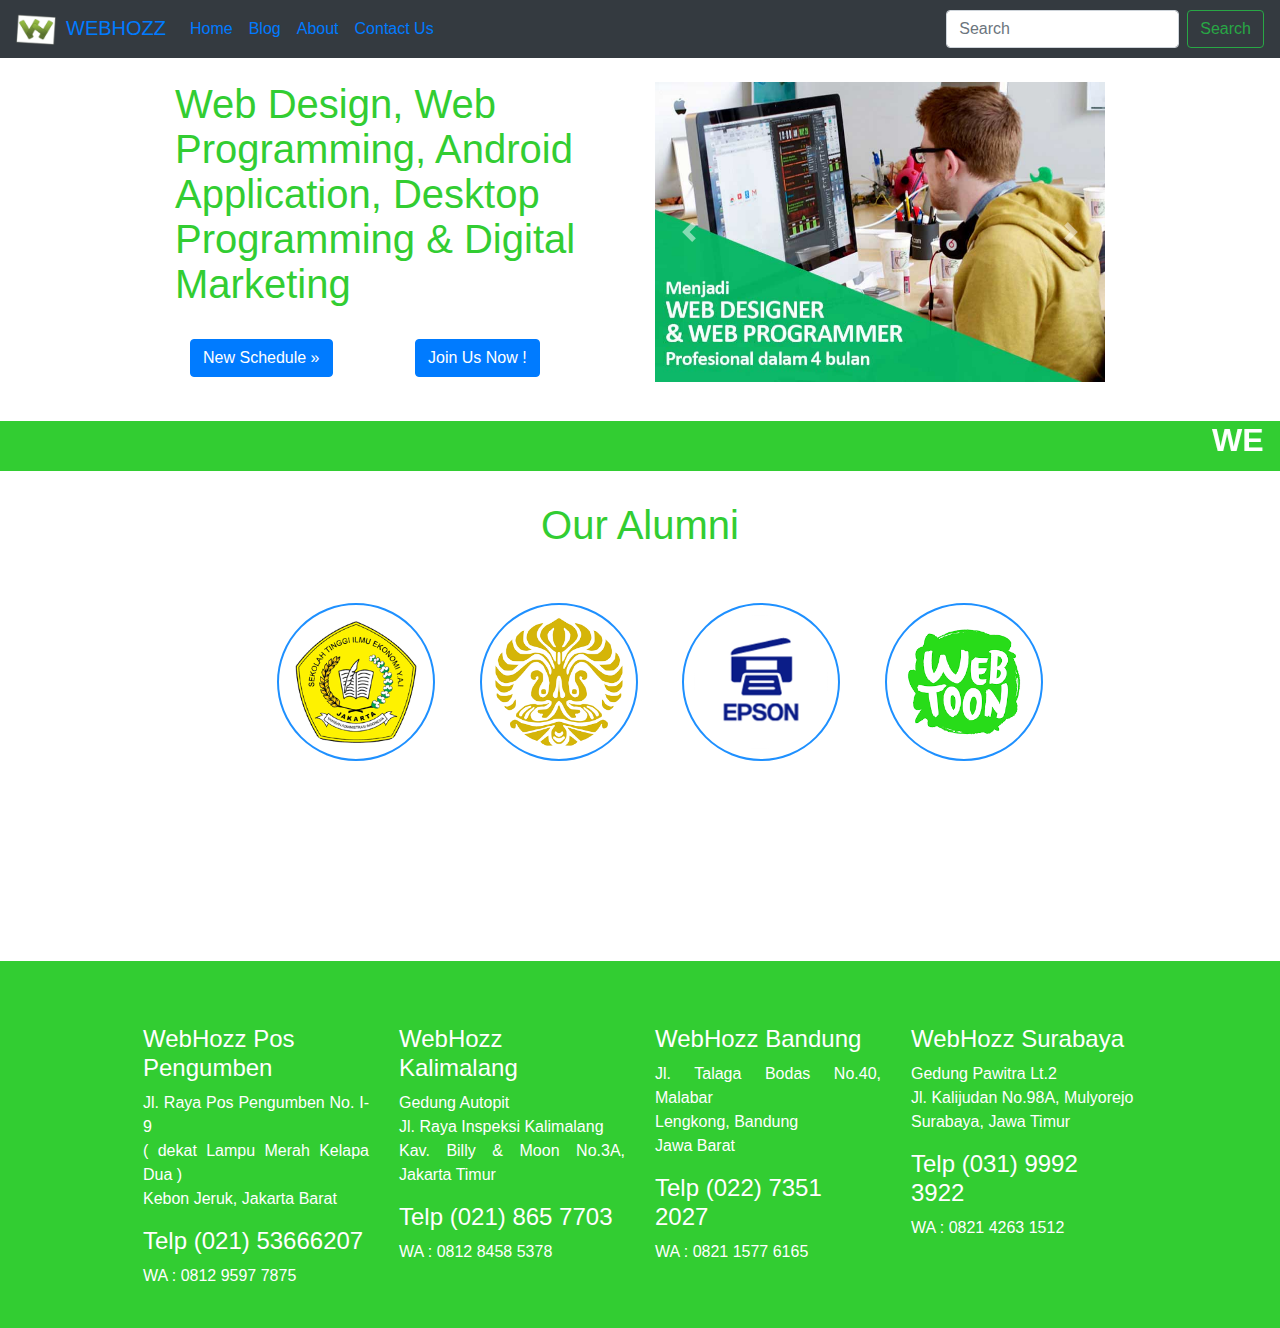
<file: index.html>
<!DOCTYPE html>
<html>
<head>
    <title>WEBHOZZ PROJECT</title>
    <meta name="viewport" content="width=device-width, initial-scale=1">
    <!--CSS Bootstrap-->
    <link rel="stylesheet" href="bootstrap.min.css">

    <!--CSS Font Awesome-->
    <link rel="stylesheet" type="text/css" href="fontawesome.min.css">

    <!--Custom CSS-->
    <link rel="stylesheet" href="desain.css">
</head>

<body>

    
    

    <!-- row 1 -->
    <div class="container" style="max-width: 100%; padding: 0px;">
   	    <nav class="navbar navbar-expand-lg navbar-light-dark bg-dark">
        <a class="navbar-brand" href=""><img src="logo.png" width="50" alt="logo" title="logo">WEBHOZZ</a>
        <button class="navbar-toggler" type="button" data-toggle="collapse" data-target="#navbarSupportedContent" aria-controls="navbarSupportedContent" aria-expanded="false" aria-label="Toggle navigation">
            <span class="navbar-toggler-icon"></span>
        </button>

        <div class="collapse navbar-collapse" id="navbarSupportedContent">
            <ul class="navbar-nav mr-auto">
            <li class="nav-item active">
                <a class="nav-link" href="index.html">Home <span class="sr-only">(current)</span></a>
            </li>
            <li class="nav-item">
                <a class="nav-link" href="blog.html">Blog</a>
            </li>
            <li class="nav-item">
                <a class="nav-link" href="about.html">About</a>
            </li>
            <li class="nav-item">
                <a class="nav-link" href="contact.html">Contact Us</a>
            </li>
            </ul>
            <form class="form-inline my-2 my-lg-0">
            <input class="form-control mr-sm-2" type="search" placeholder="Search" aria-label="Search">
            <button class="btn btn-outline-success my-2 my-sm-0" type="submit">Search</button>
            </form>
        </div>
        </nav>
   	 
    </div>


    <!-- row 2 -->
    <div class="container" style="max-width: 75%; margin: 0px auto;">
   	 <div class="row">
   		 <!-- tampilan kiri -->
   		 <div class="col-sm-6">
   			 <br>
   			 <h1 style="color: #32CD32; line-height: 45px;">
   				 Web Design, Web Programming, Android Application, Desktop Programming
   				 & Digital Marketing
   			 </h1>
   			 <br>
            <div class="container">
                <div class="row">
                    <div class="col-sm-6">
                        <button class="btn btn-primary" style="margin-right: 20px; margin-bottom:20px">New Schedule &raquo;</button>
                    </div>
                    <div class="col-sm-6">
                        <button class="btn btn-primary">Join Us Now !</button>
                    </div>
                </div>
            </div>
   		 </div>
   		 <!-- tampilan kanan -->
   		 <div class="col-sm-6">
   			 <br>
   			 <div id="carouselExampleControls" class="carousel slide" data-ride="carousel">
   			   <div class="carousel-inner">
   			 	<div class="carousel-item active">
   			   	<img class="d-block w-100" src="1.jpg" height="300px" alt="First slide">
   			 	</div>
   			 	<div class="carousel-item">
   			   	<img class="d-block w-100" src="2.jpg" height="300px" alt="Second slide">
   			 	</div>
   			 	<div class="carousel-item">
   			   	<img class="d-block w-100" src="3.jpg" height="300px" alt="Third slide">
   			 	</div>
   			 	<div class="carousel-item">
   			   	<img class="d-block w-100" src="4.JPG" height="300px" alt="Third slide">
   			 	</div>
   			   </div>
   			   <a class="carousel-control-prev" href="#carouselExampleControls" role="button" data-slide="prev">
   			 	<span class="carousel-control-prev-icon" aria-hidden="true"></span>
   			 	<span class="sr-only">Previous</span>
   			   </a>
   			   <a class="carousel-control-next" href="#carouselExampleControls" role="button" data-slide="next">
   			 	<span class="carousel-control-next-icon" aria-hidden="true"></span>
   			 	<span class="sr-only">Next</span>
   			   </a>
   			 </div>
   		 </div>
   	 </div>
    </div>
    <br>
    <!-- row 3 -->
    <div class="container" style="max-width: 100%;">
   	 <div class="row" style="background-color: #32CD32; height: 50px; line-height: 50px; text-align: center; color: white; font-size: 25px;">
   		 <div class="col-sm-12">
   			 <marquee behavior="left"><h2><b>WEBHOZZ : Web Design, Web Programming, Android Application, Desktop Programming
   				 & Digital Marketing</b></h2></marquee>
   		 </div>
   	 </div>
    </div>
    <br>
    <!-- row 4 -->
    <div class="container" style="max-width: 75%;">
   	 <div class="row">
   		 <div class="col-sm-12" style="margin-left: 0px; text-align: center;">
   			 <span style="font-size: 40px; color: #32CD32;">Our Alumni</span>
   			 <br><br><br>
   			 <a href="" title="YAI"><img src="YAI.png" width="17%" style="border:2px solid #1E90FF; border-radius: 10em; margin: 0px 40px; padding:10px;"></a>
   			 <a href="" title="Universitas Indonesia"><img src="universitasindonesia.png" width="17%" style="border:2px solid #1E90FF; border-radius: 10em; background: transparent; padding:10px;"></a>
   			 <a href="" title="Epson"><img src="epson.png" width="17%" style="border:2px solid #1E90FF; border-radius: 10em; margin: 0px 40px; padding:10px;"></a>
   			 <a href="" title="Webtoon"><img src="webtoon.png" width="17%" style="border:2px solid #1E90FF; border-radius: 10em; margin: 0px 0px; padding:10px;"></a>
   		 </div>
   	 </div>
    </div>
    <!-- row 5 -->
    <div class="container" style="max-width: 100%; background-color: #32CD32; padding: 20px 0px; margin-top: 200px;">
   	 <br>
   	 <div class="row" style="width: 80%; margin: 20px auto; color: white;">
   		 <div class="col-sm-3">
   			 <h4>WebHozz Pos Pengumben</h4>
   			 <p align="justify">
   				 Jl. Raya Pos Pengumben No. I-9 <br>
   				 ( dekat Lampu Merah Kelapa Dua ) <br>
   				 Kebon Jeruk, Jakarta Barat
   			 </p>
   			 <h4>Telp (021) 53666207</h4>
   			 WA : 0812 9597 7875
   		 </div>
   		 <div class="col-sm-3">
   			 <h4>WebHozz Kalimalang</h4>
   			 <p align="justify">
   				 Gedung Autopit <br>
   				 Jl. Raya Inspeksi Kalimalang <br>
   				 Kav. Billy & Moon No.3A, Jakarta Timur
   			 </p>
   			 <h4>Telp (021) 865 7703</h4>
   			 WA : 0812 8458 5378
   		 </div>
   		 <div class="col-sm-3">
   			 <h4>WebHozz Bandung</h4>
   			 <p align="justify">
   				 Jl. Talaga Bodas No.40, Malabar <br>
   				 Lengkong, Bandung <br>
   				 Jawa Barat
   			 </p>
   			 <h4>Telp (022) 7351 2027</h4>
   			 WA : 0821 1577 6165
   		 </div>
   		 <div class="col-sm-3">
   			 <h4>WebHozz Surabaya</h4>
   			 <p align="justify">
   				 Gedung Pawitra Lt.2 <br>
   				 Jl. Kalijudan No.98A, Mulyorejo <br>
   				 Surabaya, Jawa Timur  
   			 </p>
   			 <h4>Telp (031) 9992 3922</h4>
   			 WA : 0821 4263 1512
   		 </div>
   	 </div>
    </div>


    <!--Javascript Area-->
    <script src="jquery-3.2.1.slim.min.js" type="text/javascript"></script>
    <script src="bootstrap.min.js"></script>
    <script src="popper.min.js"></script>
</body>
</html>
</file>
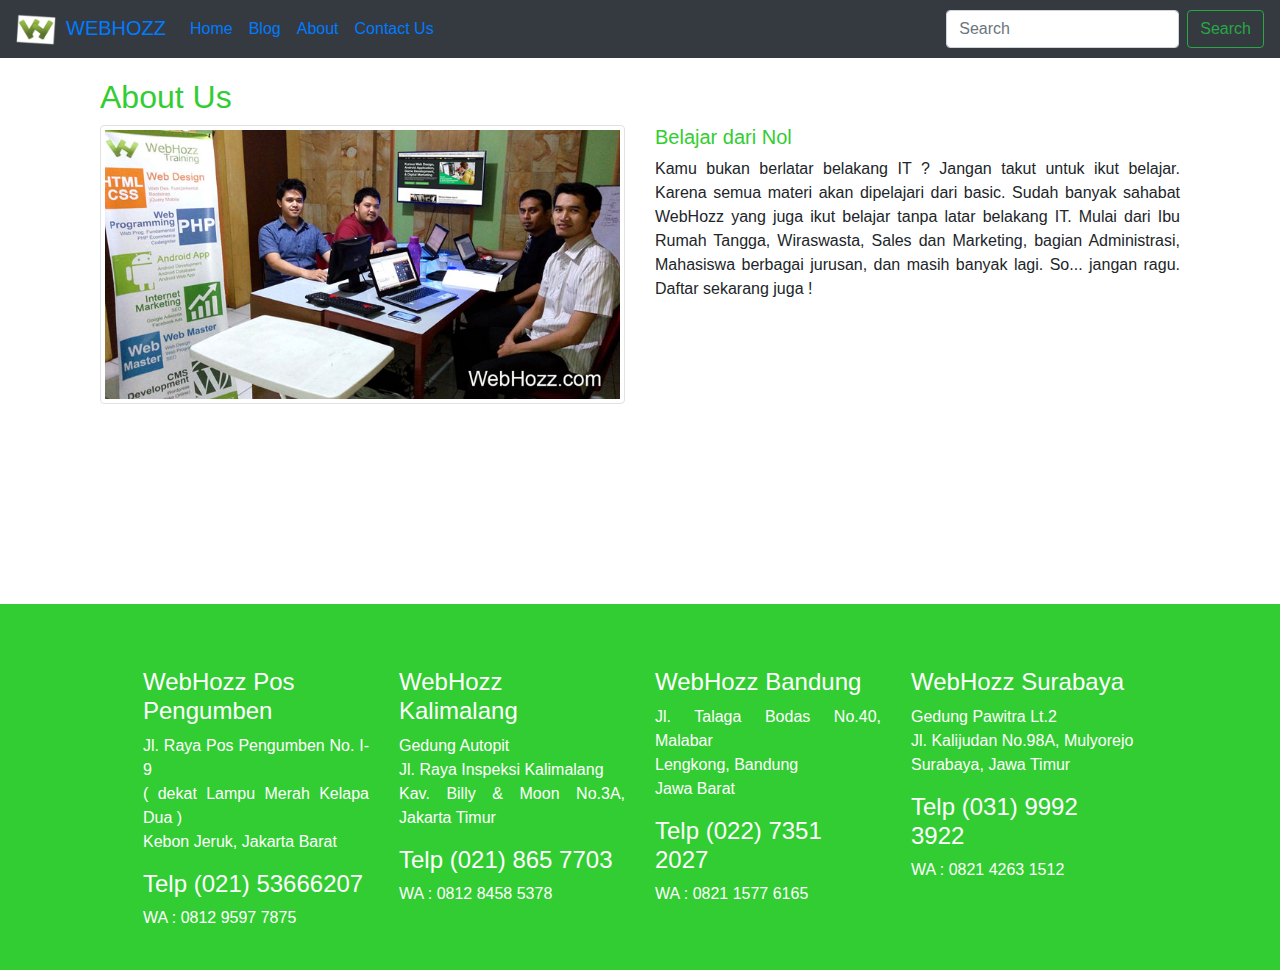
<file: about.html>
<!DOCTYPE html>
<html>
<head>
    <title>WEBHOZZ PROJECT</title>
    <meta name="viewport" content="width=device-width, initial-scale=1">
    <!--CSS Bootstrap-->
    <link rel="stylesheet" href="bootstrap.min.css">

    <!--CSS Font Awesome-->
    <link rel="stylesheet" type="text/css" href="fontawesome.min.css">

    <!--Custom CSS-->
    <link rel="stylesheet" href="desain.css">
</head>

<body>
    
    <!-- row 1 -->
    <div class="container" style="max-width: 100%; padding: 0px;">
   	    <nav class="navbar navbar-expand-lg navbar-light-dark bg-dark">
        <a class="navbar-brand" href=""><img src="logo.png" width="50" alt="logo" title="logo">WEBHOZZ</a>
        <button class="navbar-toggler" type="button" data-toggle="collapse" data-target="#navbarSupportedContent" aria-controls="navbarSupportedContent" aria-expanded="false" aria-label="Toggle navigation">
            <span class="navbar-toggler-icon"></span>
        </button>

        <div class="collapse navbar-collapse" id="navbarSupportedContent">
            <ul class="navbar-nav mr-auto">
            <li class="nav-item active">
                <a class="nav-link" href="index.html">Home <span class="sr-only">(current)</span></a>
            </li>
            <li class="nav-item">
                <a class="nav-link" href="blog.html">Blog</a>
            </li>
            <li class="nav-item">
                <a class="nav-link" href="about.html">About</a>
            </li>
            <li class="nav-item">
                <a class="nav-link" href="contact.html">Contact Us</a>
            </li>
            </ul>
            <form class="form-inline my-2 my-lg-0">
            <input class="form-control mr-sm-2" type="search" placeholder="Search" aria-label="Search">
            <button class="btn btn-outline-success my-2 my-sm-0" type="submit">Search</button>
            </form>
        </div>
        </nav>
   	 
    </div>
		
    <!-- row 2 -->
    <div class="container">
   	 <div class="row" style="width: 100%; margin: 20px auto;">

   		 <div class="col-md-12">
   			 <h2 style="color: #32CD32;">About Us</h2>
   		 </div>
   		 
   		 <div class="col-md-6">
   		 
   			 <img src="3.jpg" class="img-thumbnail">

   		 </div>

   		 <div class="col-md-6">
   			 <h5 style="color: #32CD32;">Belajar dari Nol</h5>

   			 <p align="justify">
   				Kamu bukan berlatar belakang IT ? Jangan takut untuk ikut belajar. Karena semua materi akan dipelajari dari basic. Sudah banyak sahabat WebHozz yang juga ikut belajar tanpa latar belakang IT. Mulai dari Ibu Rumah Tangga, Wiraswasta, Sales dan Marketing, bagian Administrasi, Mahasiswa berbagai jurusan, dan masih banyak lagi.

					So... jangan ragu. Daftar sekarang juga !
   			 </p>
   		 </div>
   	 </div>
    </div>
    <!-- row 3 -->
    <div class="container" style="max-width: 100%; background-color: #32CD32;  padding: 20px 0px; margin-top: 200px;">
   	 <br>
   	 <div class="row" style="width: 80%; margin: 20px auto; color: white;">
   		 <div class="col-sm-3">
   			 <h4>WebHozz Pos Pengumben</h4>
   			 <p align="justify">
   				 Jl. Raya Pos Pengumben No. I-9 <br>
   				 ( dekat Lampu Merah Kelapa Dua ) <br>
   				 Kebon Jeruk, Jakarta Barat
   			 </p>
   			 <h4>Telp (021) 53666207</h4>
   			 WA : 0812 9597 7875
   		 </div>
   		 <div class="col-sm-3">
   			 <h4>WebHozz Kalimalang</h4>
   			 <p align="justify">
   				 Gedung Autopit <br>
   				 Jl. Raya Inspeksi Kalimalang <br>
   				 Kav. Billy & Moon No.3A, Jakarta Timur
   			 </p>
   			 <h4>Telp (021) 865 7703</h4>
   			 WA : 0812 8458 5378
   		 </div>
   		 <div class="col-sm-3">
   			 <h4>WebHozz Bandung</h4>
   			 <p align="justify">
   				 Jl. Talaga Bodas No.40, Malabar <br>
   				 Lengkong, Bandung <br>
   				 Jawa Barat
   			 </p>
   			 <h4>Telp (022) 7351 2027</h4>
   			 WA : 0821 1577 6165
   		 </div>
   		 <div class="col-sm-3">
   			 <h4>WebHozz Surabaya</h4>
   			 <p align="justify">
   				 Gedung Pawitra Lt.2 <br>
   				 Jl. Kalijudan No.98A, Mulyorejo <br>
   				 Surabaya, Jawa Timur  
   			 </p>
   			 <h4>Telp (031) 9992 3922</h4>
   			 WA : 0821 4263 1512
   		 </div>
   	 </div>
    </div>




    <!--Javascript Area-->
    <script src="jquery-3.2.1.slim.min.js" type="text/javascript"></script>
    <script src="bootstrap.min.js"></script>
    <script src="popper.min.js"></script>
</body>
</html>
</file>
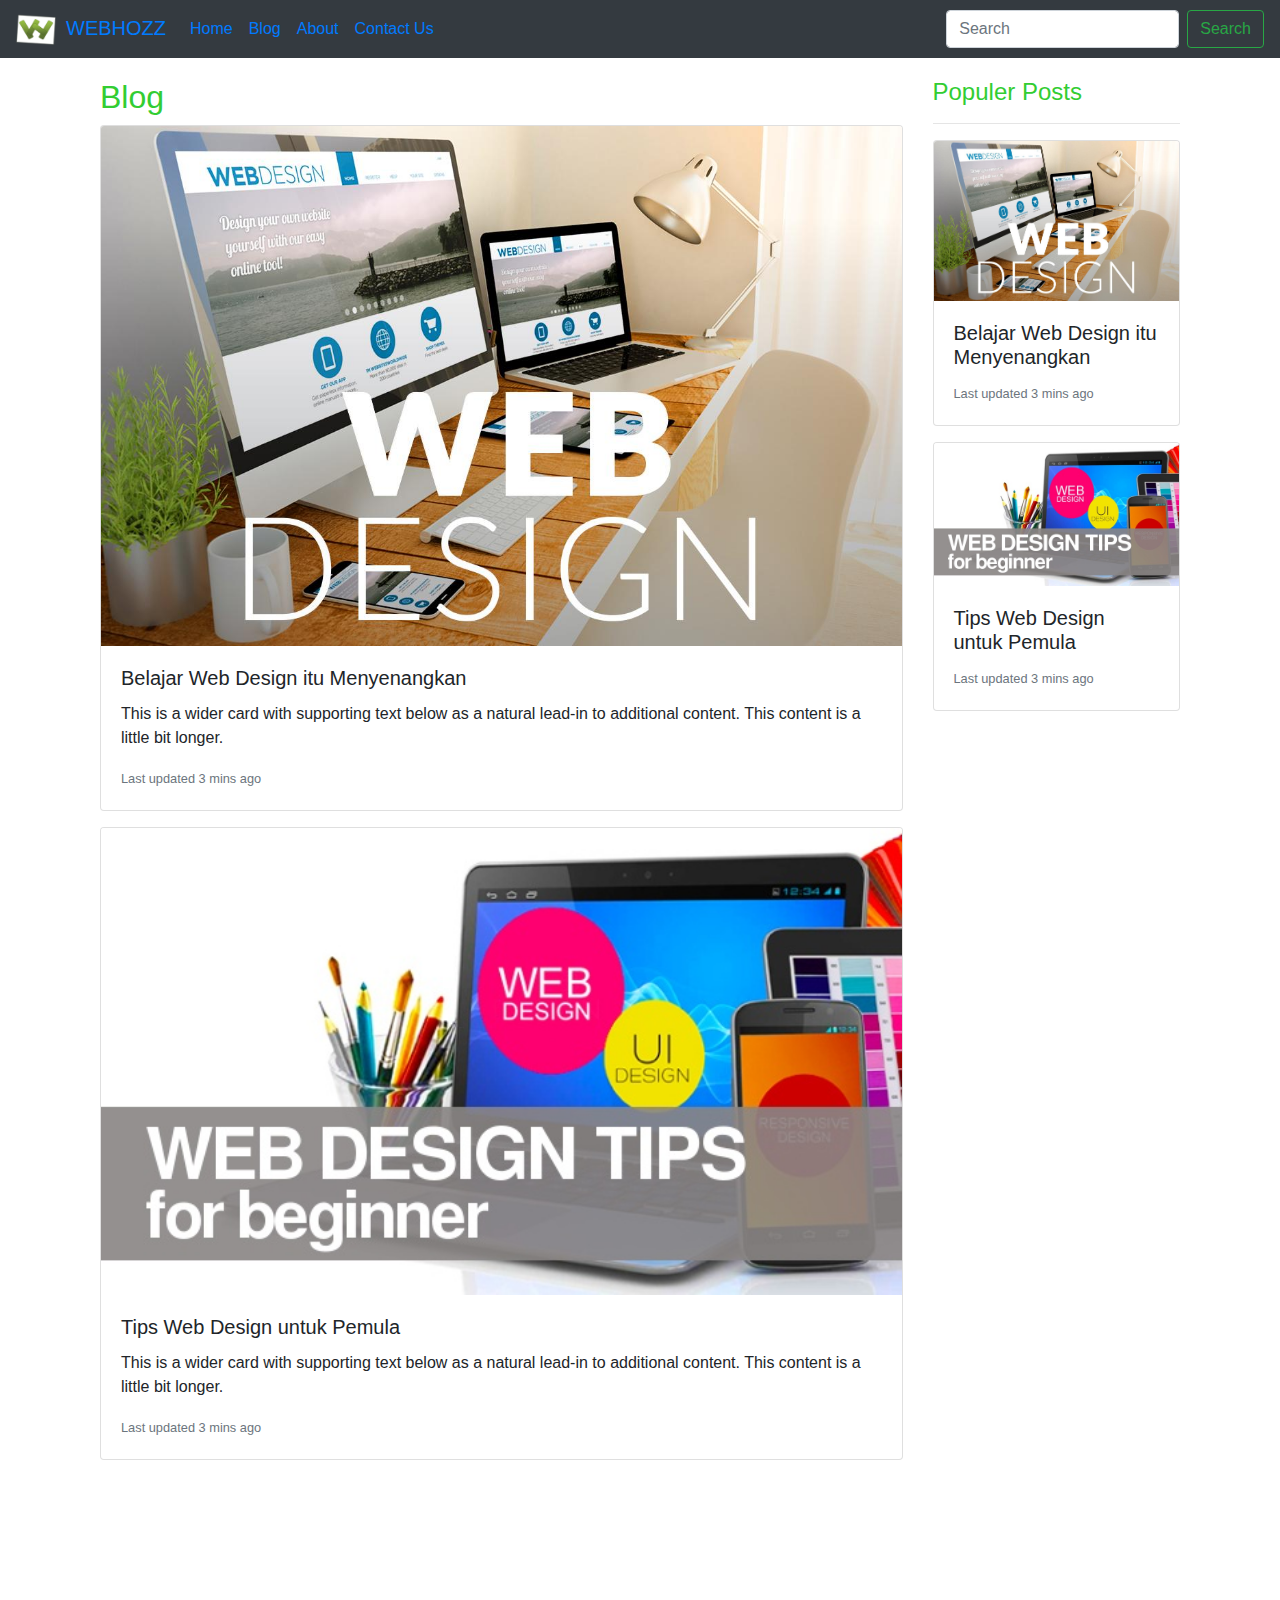
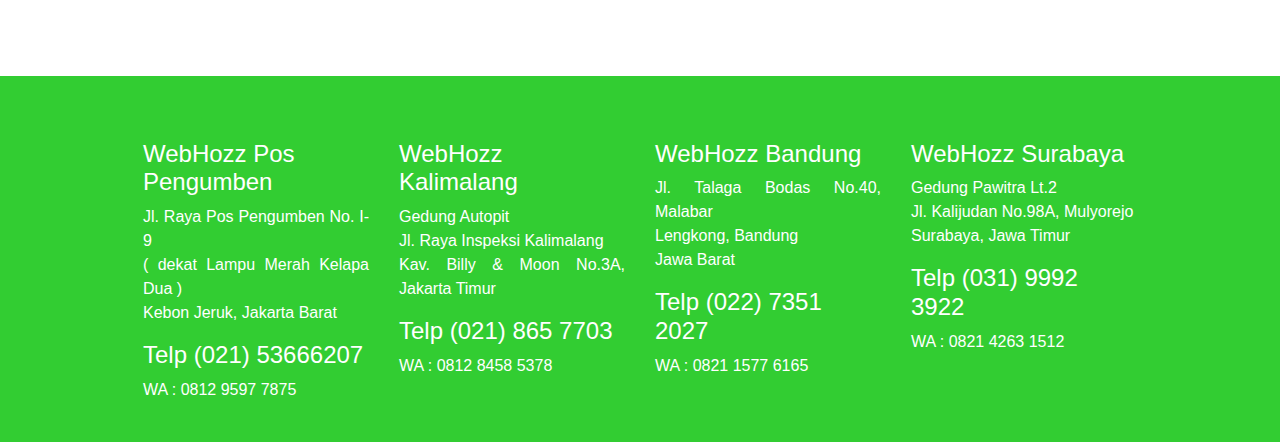
<file: blog.html>
<!DOCTYPE html>
<html>
<head>
    <title>WEBHOZZ PROJECT</title>
    <meta name="viewport" content="width=device-width, initial-scale=1">
    <!--CSS Bootstrap-->
    <link rel="stylesheet" href="bootstrap.min.css">

    <!--CSS Font Awesome-->
    <link rel="stylesheet" type="text/css" href="fontawesome.min.css">

    <!--Custom CSS-->
    <link rel="stylesheet" href="desain.css">
</head>

<body>
    
    <!-- row 1 -->
    <div class="container" style="max-width: 100%; padding: 0px;">
   	    <nav class="navbar navbar-expand-lg navbar-light-dark bg-dark">
        <a class="navbar-brand" href=""><img src="logo.png" width="50" alt="logo" title="logo">WEBHOZZ</a>
        <button class="navbar-toggler" type="button" data-toggle="collapse" data-target="#navbarSupportedContent" aria-controls="navbarSupportedContent" aria-expanded="false" aria-label="Toggle navigation">
            <span class="navbar-toggler-icon"></span>
        </button>

        <div class="collapse navbar-collapse" id="navbarSupportedContent">
            <ul class="navbar-nav mr-auto">
            <li class="nav-item active">
                <a class="nav-link" href="index.html">Home <span class="sr-only">(current)</span></a>
            </li>
            <li class="nav-item">
                <a class="nav-link" href="blog.html">Blog</a>
            </li>
            <li class="nav-item">
                <a class="nav-link" href="about.html">About</a>
            </li>
            <li class="nav-item">
                <a class="nav-link" href="contact.html">Contact Us</a>
            </li>
            </ul>
            <form class="form-inline my-2 my-lg-0">
            <input class="form-control mr-sm-2" type="search" placeholder="Search" aria-label="Search">
            <button class="btn btn-outline-success my-2 my-sm-0" type="submit">Search</button>
            </form>
        </div>
        </nav>
   	 
    </div>
	
    <!-- row 2 -->
    <div class="container">
   	 <div class="row" style="width: 100%; margin: 20px auto;">
   		 <div class="col-md-9">
   			 <h2 style="color: #32CD32;">Blog</h2>
   			 <div class="card mb-3">
   			   <img class="card-img-top" src="webdesign2.jpg" alt="Card image cap">
   			   <div class="card-body">
   			 	<h5 class="card-title">Belajar Web Design itu Menyenangkan</h5>
   			 	<p class="card-text">This is a wider card with supporting text below as a natural lead-in to additional content. This content is a little bit longer.</p>
   			 	<p class="card-text"><small class="text-muted">Last updated 3 mins ago</small></p>
   			   </div>
   			 </div>
    
   			 <div class="card mb-3">
   			   <img class="card-img-top" src="webdesign1.jpg" alt="Card image cap">
   			   <div class="card-body">
   			 	<h5 class="card-title">Tips Web Design untuk Pemula</h5>
   			 	<p class="card-text">This is a wider card with supporting text below as a natural lead-in to additional content. This content is a little bit longer.</p>
   			 	<p class="card-text"><small class="text-muted">Last updated 3 mins ago</small></p>
   			   </div>
   			 </div>
   		 </div>
   		 <div class="col-md-3">
   			 <h4 style="color: #32CD32;">Populer Posts</h4>
   			 <hr>
   			 <div class="card mb-3">
   			   <img class="card-img-top" src="webdesign2.jpg" alt="Card image cap">
   			   <div class="card-body">
   			 	<h5 class="card-title">Belajar Web Design itu Menyenangkan</h5>
   			 	<p class="card-text"><small class="text-muted">Last updated 3 mins ago</small></p>
   			   </div>
   			 </div>
   			 <div class="card mb-3">
   			   <img class="card-img-top" src="webdesign1.jpg" alt="Card image cap">
   			   <div class="card-body">
   			 	<h5 class="card-title">Tips Web Design untuk Pemula</h5>
   			 	<p class="card-text"><small class="text-muted">Last updated 3 mins ago</small></p>
   			   </div>
   			 </div>
   		 </div>
   	 </div>
    </div>
    <!-- row 3 -->
    <div class="container" style="max-width: 100%; background-color: #32CD32;  padding: 20px 0px; margin-top: 200px;">
   	 <br>
   	 <div class="row" style="width: 80%; margin: 20px auto; color: white;">
   		 <div class="col-sm-3">
   			 <h4>WebHozz Pos Pengumben</h4>
   			 <p align="justify">
   				 Jl. Raya Pos Pengumben No. I-9 <br>
   				 ( dekat Lampu Merah Kelapa Dua ) <br>
   				 Kebon Jeruk, Jakarta Barat
   			 </p>
   			 <h4>Telp (021) 53666207</h4>
   			 WA : 0812 9597 7875
   		 </div>
   		 <div class="col-sm-3">
   			 <h4>WebHozz Kalimalang</h4>
   			 <p align="justify">
   				 Gedung Autopit <br>
   				 Jl. Raya Inspeksi Kalimalang <br>
   				 Kav. Billy & Moon No.3A, Jakarta Timur
   			 </p>
   			 <h4>Telp (021) 865 7703</h4>
   			 WA : 0812 8458 5378
   		 </div>
   		 <div class="col-sm-3">
   			 <h4>WebHozz Bandung</h4>
   			 <p align="justify">
   				 Jl. Talaga Bodas No.40, Malabar <br>
   				 Lengkong, Bandung <br>
   				 Jawa Barat
   			 </p>
   			 <h4>Telp (022) 7351 2027</h4>
   			 WA : 0821 1577 6165
   		 </div>
   		 <div class="col-sm-3">
   			 <h4>WebHozz Surabaya</h4>
   			 <p align="justify">
   				 Gedung Pawitra Lt.2 <br>
   				 Jl. Kalijudan No.98A, Mulyorejo <br>
   				 Surabaya, Jawa Timur  
   			 </p>
   			 <h4>Telp (031) 9992 3922</h4>
   			 WA : 0821 4263 1512
   		 </div>
   	 </div>
    </div>



    <!--Javascript Area-->
    <script src="jquery-3.2.1.slim.min.js" type="text/javascript"></script>
    <script src="bootstrap.min.js"></script>
    <script src="popper.min.js"></script>
</body>
</html>
</file>
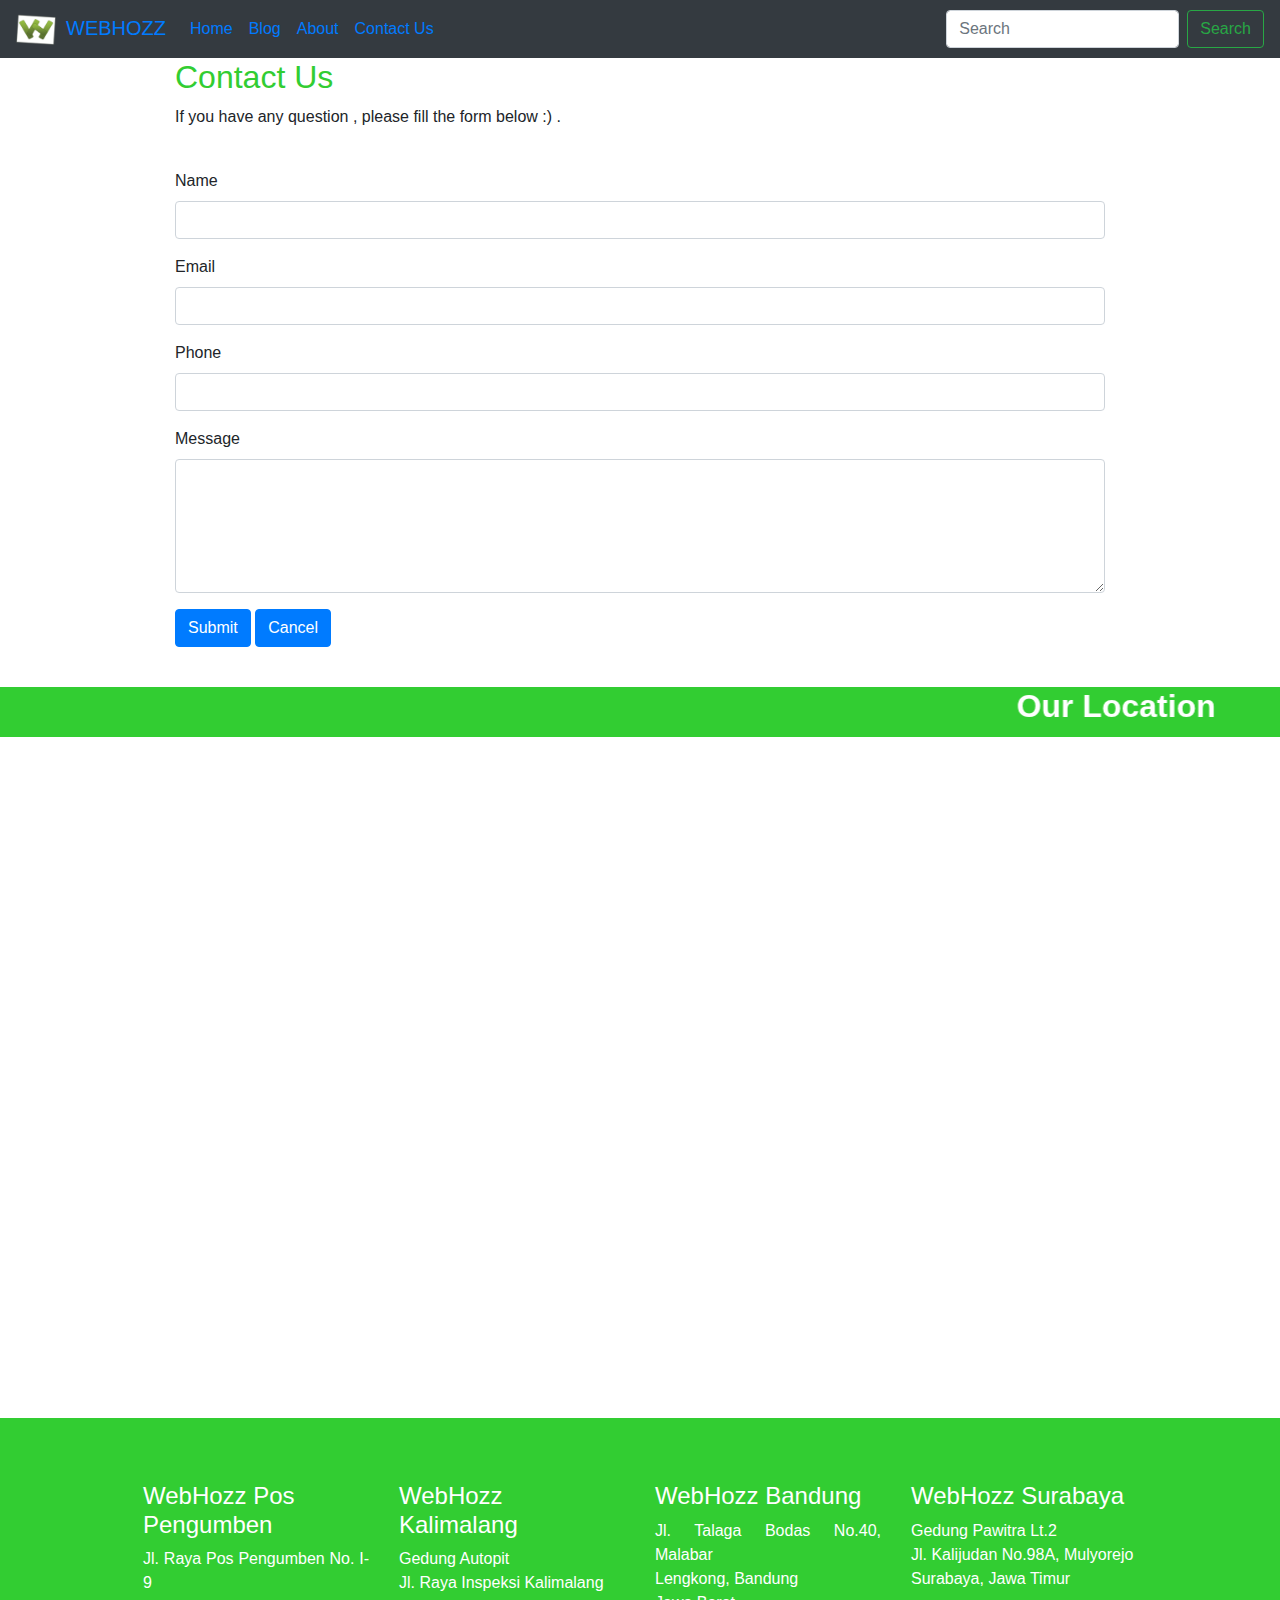
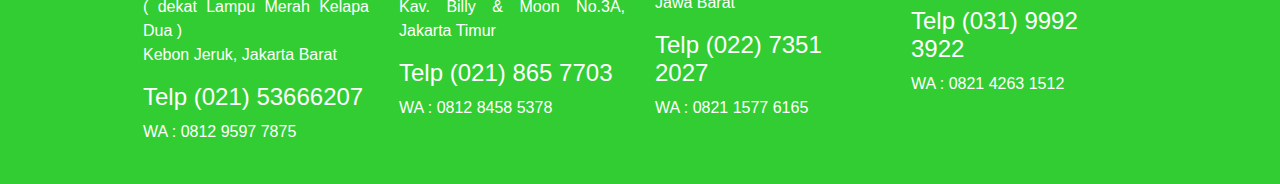
<file: contact.html>
<!DOCTYPE html>
<html>
<head>
    <title>WEBHOZZ PROJECT</title>
    <meta name="viewport" content="width=device-width, initial-scale=1">
    <!--CSS Bootstrap-->
    <link rel="stylesheet" href="bootstrap.min.css">

    <!--CSS Font Awesome-->
    <link rel="stylesheet" type="text/css" href="fontawesome.min.css">

    <!--Custom CSS-->
    <link rel="stylesheet" href="desain.css">
</head>

<body>
    
     <!-- row 1 -->
    <div class="container" style="max-width: 100%; padding: 0px;">
   	    <nav class="navbar navbar-expand-lg navbar-light-dark bg-dark">
        <a class="navbar-brand" href=""><img src="logo.png" width="50" alt="logo" title="logo">WEBHOZZ</a>
        <button class="navbar-toggler" type="button" data-toggle="collapse" data-target="#navbarSupportedContent" aria-controls="navbarSupportedContent" aria-expanded="false" aria-label="Toggle navigation">
            <span class="navbar-toggler-icon"></span>
        </button>

        <div class="collapse navbar-collapse" id="navbarSupportedContent">
            <ul class="navbar-nav mr-auto">
            <li class="nav-item active">
                <a class="nav-link" href="index.html">Home <span class="sr-only">(current)</span></a>
            </li>
            <li class="nav-item">
                <a class="nav-link" href="blog.html">Blog</a>
            </li>
            <li class="nav-item">
                <a class="nav-link" href="about.html">About</a>
            </li>
            <li class="nav-item">
                <a class="nav-link" href="contact.html">Contact Us</a>
            </li>
            </ul>
            <form class="form-inline my-2 my-lg-0">
            <input class="form-control mr-sm-2" type="search" placeholder="Search" aria-label="Search">
            <button class="btn btn-outline-success my-2 my-sm-0" type="submit">Search</button>
            </form>
        </div>
        </nav>
   	 
    </div>
	
    <!-- row 2 -->
    <div class="container" style="width: 75%;">
   	 <div class="row">
   		 <div class="col-sm-12">
   			 <h2 style="color: #32CD32;">Contact Us</h2>
   			 <p>
   				 If you have any question , please fill the form below :) .
   			 </p>
   			 <br>
   			 <form>
   				 <div class="form-group">
   					 <label>Name</label>
   					 <input type="text" name="" class="form-control">
   				 </div>
   				 <div class="form-group">
   					 <label>Email</label>
   					 <input type="email" name="" class="form-control">
   				 </div>
   				 <div class="form-group">
   					 <label>Phone</label>
   					 <input type="text" name="" class="form-control">
   				 </div>
   				 <div class="form-group">
   					 <label>Message</label>
   					 <textarea name="" class="form-control" rows="5"></textarea>
   				 </div>
   				 <div class="form-group">
   					 <button type="submit" class="btn btn-primary">Submit</button>
   					 <button type="reset" class="btn btn-primary">Cancel</button>
   				 </div>
   			 </form>
   		 </div>
   	 </div>
    </div>
    <br>
    <!-- row 3 -->
    <div class="container" style="max-width: 100%;">
   	 <div class="row" style="background-color: #32CD32; height: 50px; line-height: 50px; text-align: center; color: white; font-size: 25px;">
   		 <div class="col-sm-12">
   			 <marquee behavior="alternate"><h2><b>Our Location</b></h2></marquee>
   		 </div>
   	 </div>
    </div>
    <br>
    <!-- row 4 -->
    <div class="container" style="width: 75%;">
   	 <div class="row">
   		 <div class="col-sm-12">
   			 <iframe src="https://www.google.com/maps/embed?pb=!1m18!1m12!1m3!1d3966.1223579025655!2d106.9223853141213!3d-6.247602995477728!2m3!1f0!2f0!3f0!3m2!1i1024!2i768!4f13.1!3m3!1m2!1s0x2e698ce7503803bd%3A0x121ae674658857f!2sWebHozz+Kalimalang+%7C+Kursus+Website+PHP+Android!5e0!3m2!1sen!2sid!4v1547271724165" width="100%" height="450" frameborder="0" style="border:0" allowfullscreen></iframe>
   		 </div>
   	 </div>
    </div>
    <!-- row 5 -->
    <div class="container" style="max-width: 100%; background-color: #32CD32;  padding: 20px 0px; margin-top: 200px;">
   	 <br>
   	 <div class="row" style="width: 80%; margin: 20px auto; color: white;">
   		 <div class="col-sm-3">
   			 <h4>WebHozz Pos Pengumben</h4>
   			 <p align="justify">
   				 Jl. Raya Pos Pengumben No. I-9 <br>
   				 ( dekat Lampu Merah Kelapa Dua ) <br>
   				 Kebon Jeruk, Jakarta Barat
   			 </p>
   			 <h4>Telp (021) 53666207</h4>
   			 WA : 0812 9597 7875
   		 </div>
   		 <div class="col-sm-3">
   			 <h4>WebHozz Kalimalang</h4>
   			 <p align="justify">
   				 Gedung Autopit <br>
   				 Jl. Raya Inspeksi Kalimalang <br>
   				 Kav. Billy & Moon No.3A, Jakarta Timur
   			 </p>
   			 <h4>Telp (021) 865 7703</h4>
   			 WA : 0812 8458 5378
   		 </div>
   		 <div class="col-sm-3">
   			 <h4>WebHozz Bandung</h4>
   			 <p align="justify">
   				 Jl. Talaga Bodas No.40, Malabar <br>
   				 Lengkong, Bandung <br>
   				 Jawa Barat
   			 </p>
   			 <h4>Telp (022) 7351 2027</h4>
   			 WA : 0821 1577 6165
   		 </div>
   		 <div class="col-sm-3">
   			 <h4>WebHozz Surabaya</h4>
   			 <p align="justify">
   				 Gedung Pawitra Lt.2 <br>
   				 Jl. Kalijudan No.98A, Mulyorejo <br>
   				 Surabaya, Jawa Timur  
   			 </p>
   			 <h4>Telp (031) 9992 3922</h4>
   			 WA : 0821 4263 1512
   		 </div>
   	 </div>
    </div>





    <!--Javascript Area-->
    <script src="jquery-3.2.1.slim.min.js" type="text/javascript"></script>
    <script src="bootstrap.min.js"></script>
    <script src="popper.min.js"></script>
</body>
</html>
</file>
<file: desain.css>
body{
    /*background-color: #e0ffff;*/
    background-color: white;
    margin: 0px;
    padding: 0px;
}

.row .kanan li{
    float: left;
    list-style: none;
    width: 15%;
    line-height: 40px;
}

.row .kanan li a{
    color: white;
}

.row .kanan li a:hover{
    text-decoration: none;
    color: #ffbea8;
}
</file>
